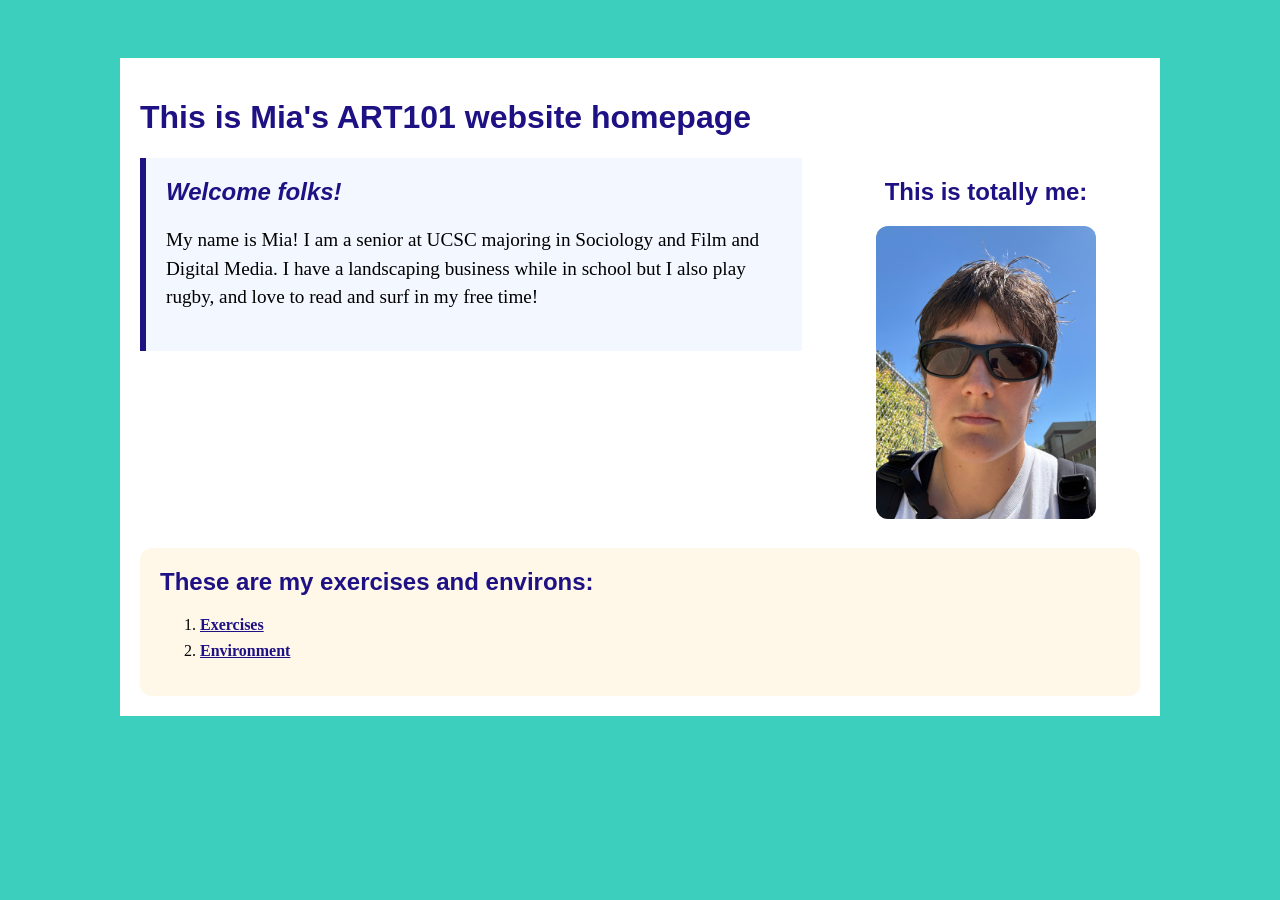
<file: index.html>
<!doctype html>
<html lang="en">
<head>
    <meta charset="utf-8">
    <title>Mia's ART101 Homepage</title>
    <link href="site.css" rel="stylesheet" type="text/css">
</head>
<body>

<div id="page">

    <h1> This is Mia's ART101 website homepage</h1>

<div class="top-section">

    <div id="introduction">
        <h2>Welcome folks!</h2>
    
        <p> 
            My name is Mia! I am a senior at UCSC majoring in Sociology and Film and Digital Media. 
            I have a landscaping business while in school but I also play rugby, and love to read and surf in my free time!
        </p> 
    </div>

    <div class="profile">
        <h2> This is totally me: </h2> 
            <img src="imgme.jpeg"> 

    </div>

</div>
        <div class="navigation">
            <h2> These are my exercises and environs:</h2>
            <ol>
                 <li><a href="exercises/lab06.html">Exercises</a></li>
                 <li><a href="environ/env05.html">Environment</a></li>

            </ol> 
        </div>

 </div>

        
</body>
 
</html>
</file>
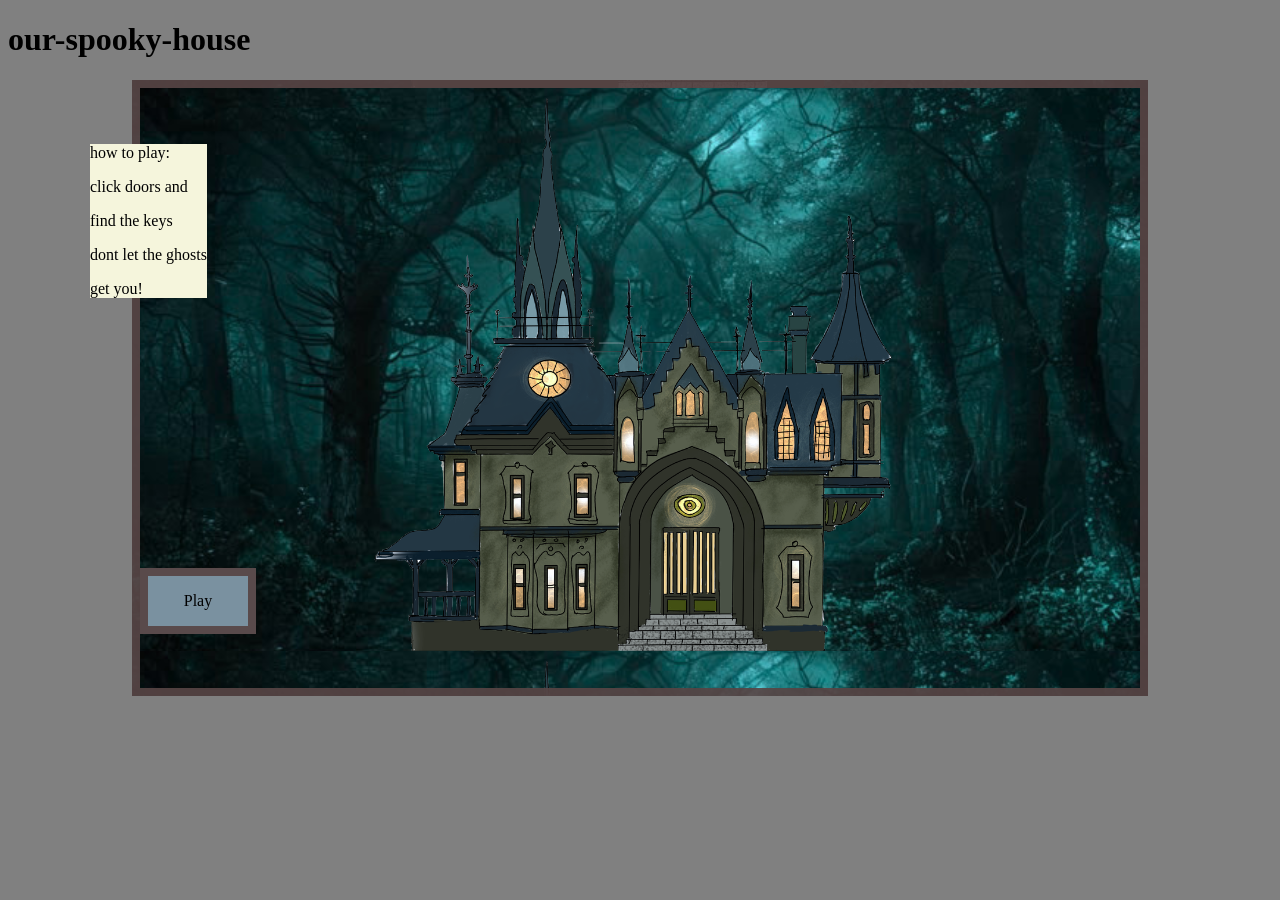
<file: final/index.html>
<!doctype html>
<html lang="en">
<head>
    <meta charset="utf-8">
    <title>our-spooky-house</title>
    <link href="house.css" rel="stylesheet" type="text/css">
     <script src="https://code.jquery.com/jquery-3.7.1.min.js"></script>
        <script src="house.js" DEFER></script>
  
</head>
<body>
    <audio src="resources/audio/title-screen-theme.mp3" id="audioSrc" autoplay></audio>
    <div id="header" class="glow">
        <h1> our-spooky-house </h1>
    </div>

    <div id="counter" >
      <p id="counter-message">key counter</p>
       
            <div id="k1" class="key hidden">
            </div>

            <div id="k2"  class="key hidden">
            </div>

            <div id="k3"  class="key hidden">
           </div>

    </div>
     <div id="counter2">
      <p id="ghost-message">ghost counter</p>
       
            <div id="g1" class="ghost hidden">
            </div>

            <div id="g1"  class="ghost hidden">
            </div>

            <div id="g3"  class="ghost hidden">
           </div>

    </div>
    <div id="gameover" class="page hidden">
        <p>you lost<p>
    </div>
   
    <div id="starter" class="page" >

            <div id="instructions">
                    <p> how to play:<p>
                    <p> click doors and <p>
                        find the keys<p>
                        dont let the ghosts<p>
                        get you!
            </div>
            <div id="start_button" >
                <p>Play<p>
            </div>
    </div>
            <div id="room1" class="page room" hidden>
                   <div id="door1" class="doors">
                     <p>door 1<p> 
                    </div>
                 <div id="door2" class="doors">
                    <p>door 2<p>      
                 </div>
                 <div id="door3" class="doors">
                     <p>door3<p> 
                </div>
                 <div id="door4" class="doors">
                     <p>door4<p>
                 </div> 
            </div>

            <div id="room2" class="page room" hidden>
                <p> <mark>this is room#2<mark><p>
                        <div id="item1" key="k1" class="item key">
                          <img=>
                        </div>
                <div id="door2leave2" class="doors">
                    <p>door2leave<p>
                </div>
              
                 
            </div>
            <div id="room3" class="page room" hidden>
                <p>this is room#3</p>
                    
                <div id="door2leave3" class="doors">
                <p>door2leave</p>
                </div>
                 <div id="item2" key="k2" class="item key"></div>
            </div>
            <div id="room4" class="page room" hidden>
                <p>this is room#4<p>
                    
                <div id="door2leave4" class="doors">
                    <p>door2leave<p>
                </div>
                <div id="item3" ghost="g1" class="item2 ghost"><img src="resources/images/scaryghost2.gif"></div>
                <div id="new" class="doors hidden">
                    <img src="resources/images/trapdoor.png">
                </div>
            </div>
            <div id="room5" class="page room" hidden>
                <p>this is room#5</p>
                <div id="door2leave5" class="doors">
                    <p>door2leave<p>
                 
                </div>
            </div>
            
            <div id="finalroom" class="page room" hidden>
                <p> you made it out!</p>
                
            </div>
           
    <!-- All visible page content goes between <body> and </body> -->

</body>
</html>
</file>
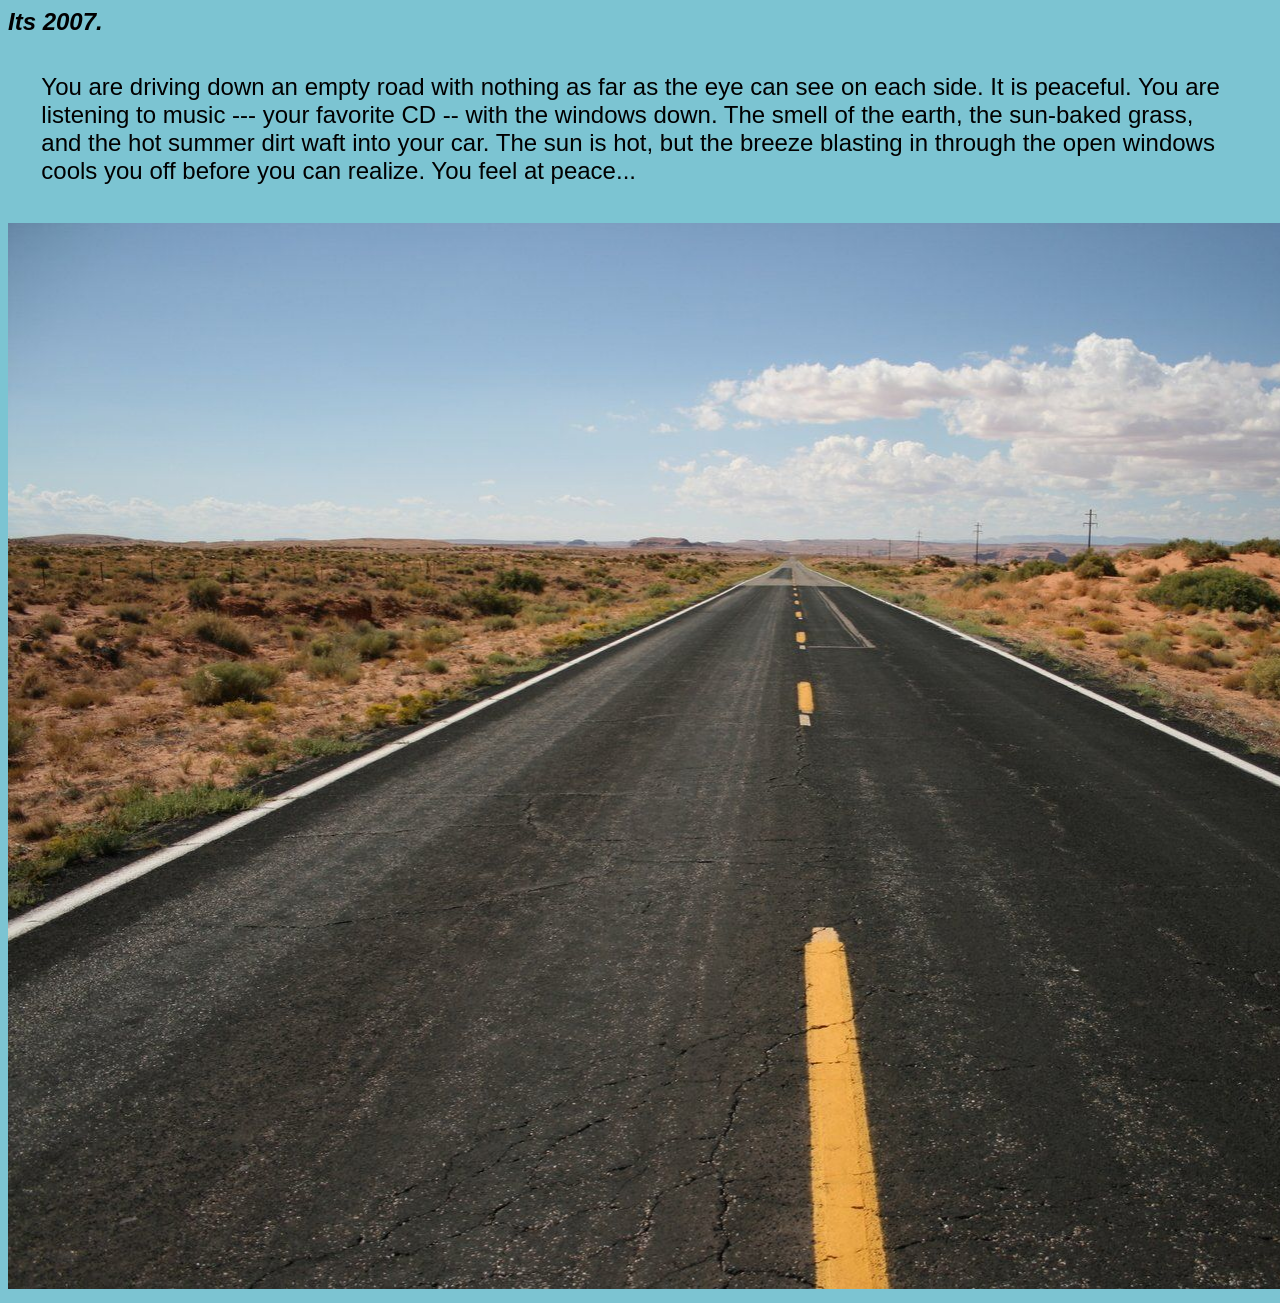
<file: environ/env01.html>
<!doctype html>
<html lang="en">
<head>
    <meta charset="utf-8">
    <title>Environment 1</title>
    <link href="env.css" rel="stylesheet" type="text/css">
</head>
<body>
<em> <strong> Its 2007. </strong></em>

<p>
    <div class="test-div"> 
        You are driving down an empty road with nothing as far as the eye can see on each side. It is peaceful. You are listening to music --- your favorite CD -- with the windows down. 
        The smell of the earth, the sun-baked grass, and the hot summer dirt waft into your car. 
        The sun is hot, but the breeze blasting in through the open windows cools you off before you can realize. You feel at peace...
    </div> 
</p>

<img src="long-road.jpg">

</body>
</html>
</file>
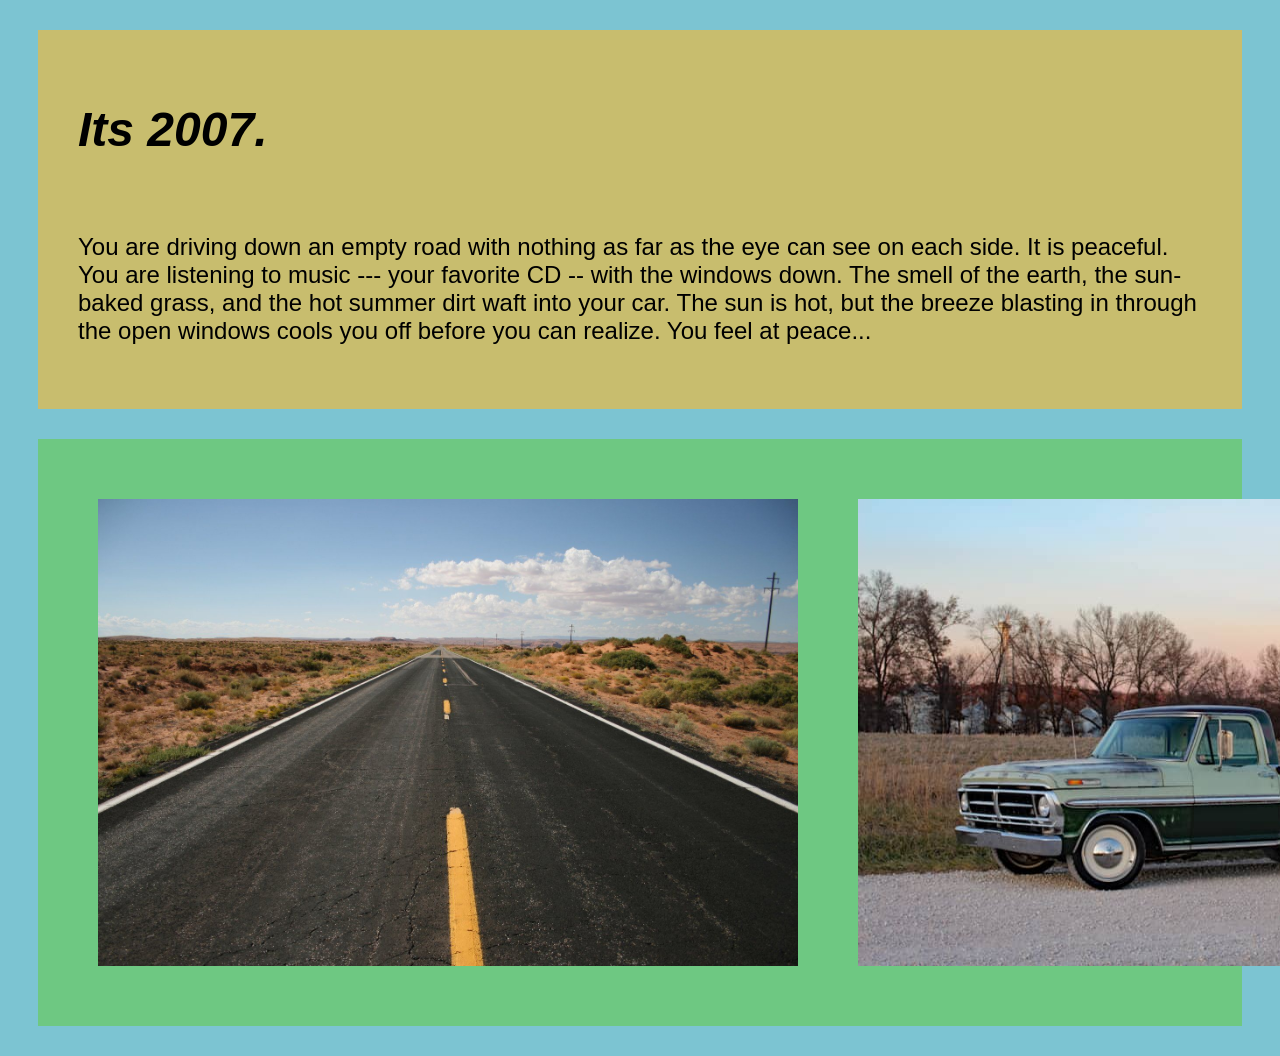
<file: environ/env02.html>
<!doctype html>
<html lang="en">
<head>
    <meta charset="utf-8">
    <title>Environment 1</title>
    <link href="env02.css" rel="stylesheet" type="text/css">
</head>
<body>

    <div class="top-section">

        <h1> <em> <strong> Its 2007. </strong></em></h1>
    
            <p> You are driving down an empty road with nothing as far as the eye can see on each side. It is peaceful. 
                You are listening to music --- your favorite CD -- with the windows down. 
                The smell of the earth, the sun-baked grass, and the hot summer dirt waft into your car. 
                The sun is hot, but the breeze blasting in through the open windows cools you off before you can realize. 
                You feel at peace... </p>
    </div>

            <div class="mainsec">
                
                <img src="long-road.jpg" id="road">
                 <img src="fordtruck.jpg" id="truck">
                 
            </div>
            
</body>

</html>
</file>
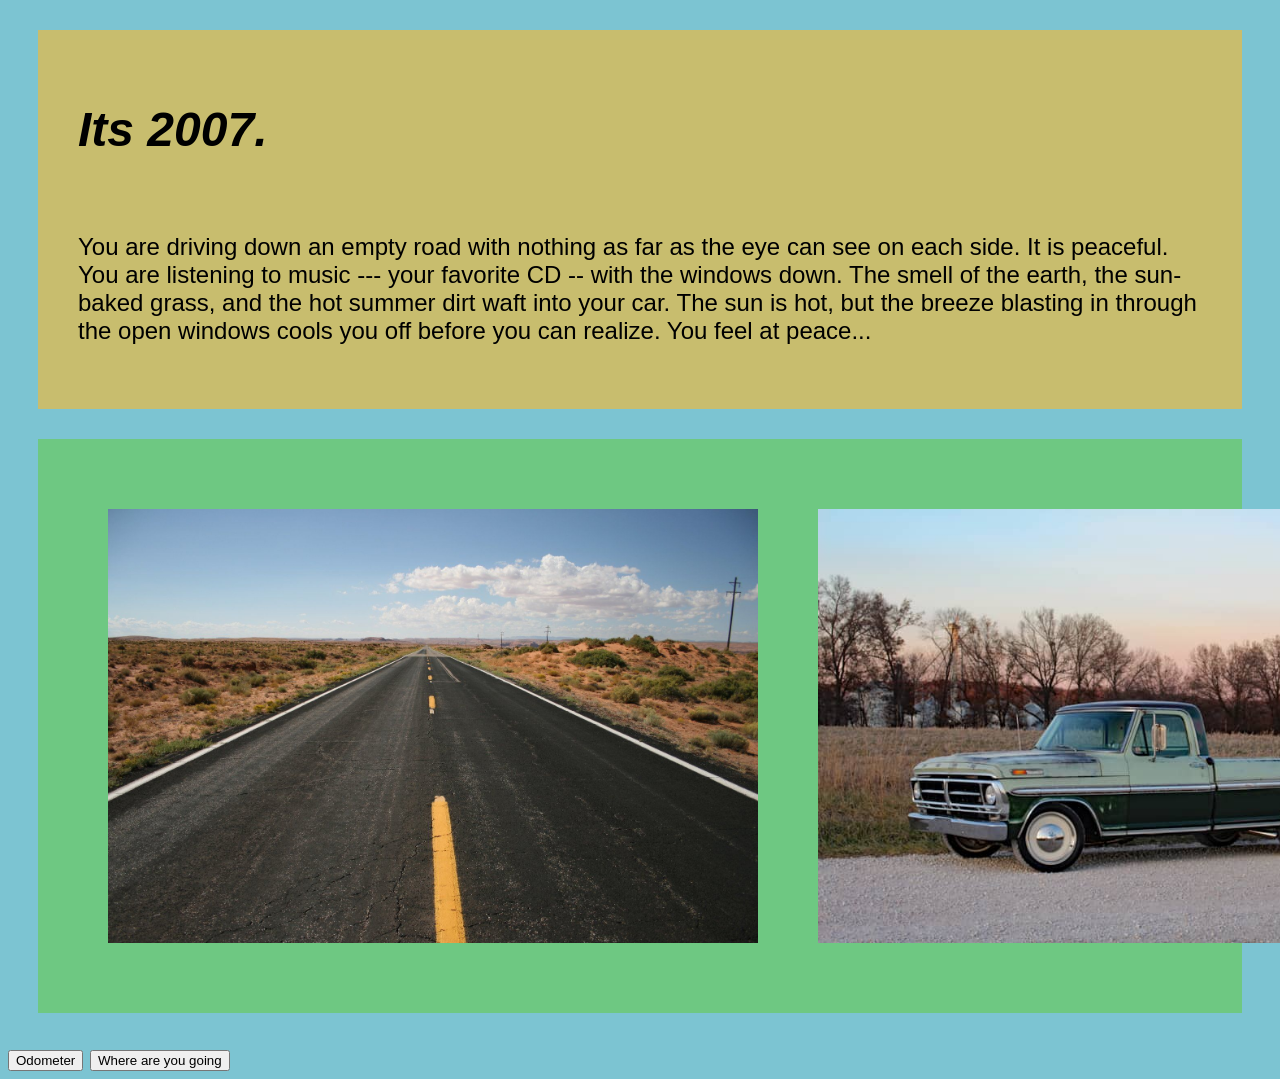
<file: environ/env03.html>
<!doctype html>
<html lang="en">
<head>
    <meta charset="utf-8">
    <title>Environment 1</title>
    <link rel="stylesheet" href="env03.css">
    <script src="https://code.jquery.com/jquery-3.7.1.min.js"></script>
    <script src="env03.js" defer></script>
</head>
<body>

    <div class="top-section">

        <h1> <em> <strong> Its 2007. </strong></em></h1>
    
            <p> You are driving down an empty road with nothing as far as the eye can see on each side. It is peaceful. 
                You are listening to music --- your favorite CD -- with the windows down. 
                The smell of the earth, the sun-baked grass, and the hot summer dirt waft into your car. 
                The sun is hot, but the breeze blasting in through the open windows cools you off before you can realize. 
                You feel at peace... </p>
    </div>

            <div class="mainsec">
                
                <img src="long-road.jpg" id="road">
                 <img src="fordtruck.jpg" id="truck">
                 
            </div>
            
    <div id="environment-output"></div>

    
    <button id="mileage-button">Odometer</button>
    <button id="where-to">Where are you going</button>

</body>

</html>
</file>
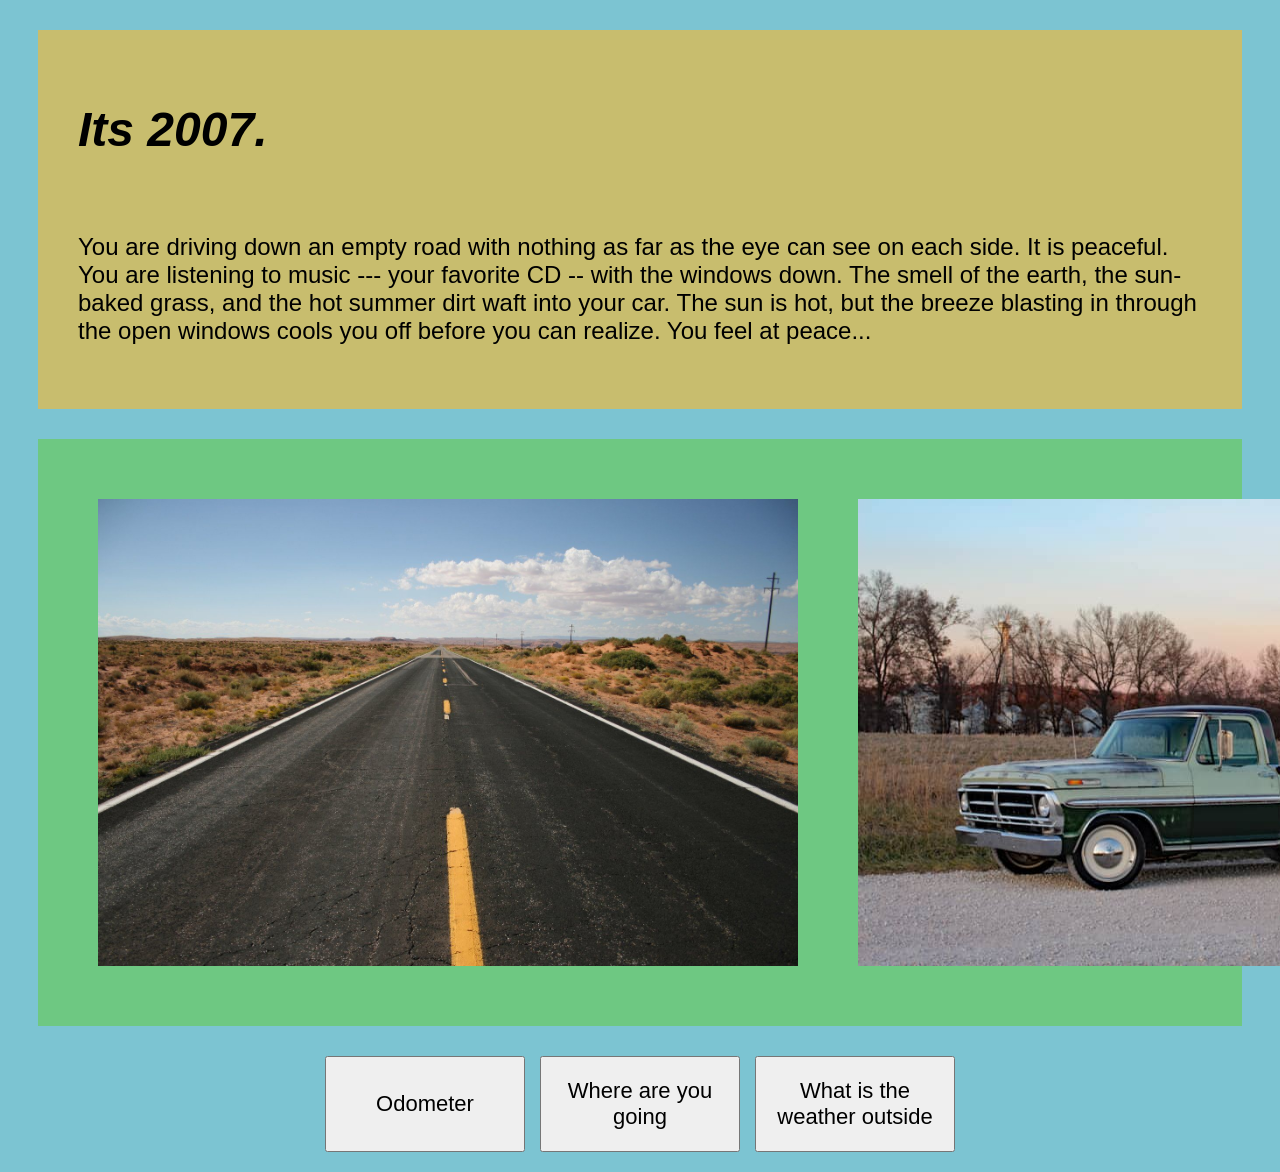
<file: environ/env04.html>
<!doctype html>
<html lang="en">
<head>
    <meta charset="utf-8">
    <title>Environment 1</title>
    <link rel="stylesheet" href="env04.css">
    <script src="https://code.jquery.com/jquery-3.7.1.min.js"></script>
    <script src="env04.js" defer></script>
</head>
<body>

    <div class="top-section">

        <h1> <em> <strong> Its 2007. </strong></em></h1>
    
            <p> You are driving down an empty road with nothing as far as the eye can see on each side. It is peaceful. 
                You are listening to music --- your favorite CD -- with the windows down. 
                The smell of the earth, the sun-baked grass, and the hot summer dirt waft into your car. 
                The sun is hot, but the breeze blasting in through the open windows cools you off before you can realize. 
                You feel at peace... </p>
    </div>

            <div class="mainsec">
                
                <img src="long-road.jpg" id="road">
                 <img src="fordtruck.jpg" id="truck">
                 
            </div>
            
    <div id="environment-output"></div>

        <div class="button-container">
    <button id="mileage-button">Odometer</button>
    <button id="where-to">Where are you going</button>
    <button id="weather-button">What is the weather outside</button>
        </div>
    
    <div id="output"></div>
    

</body>

</html>
</file>
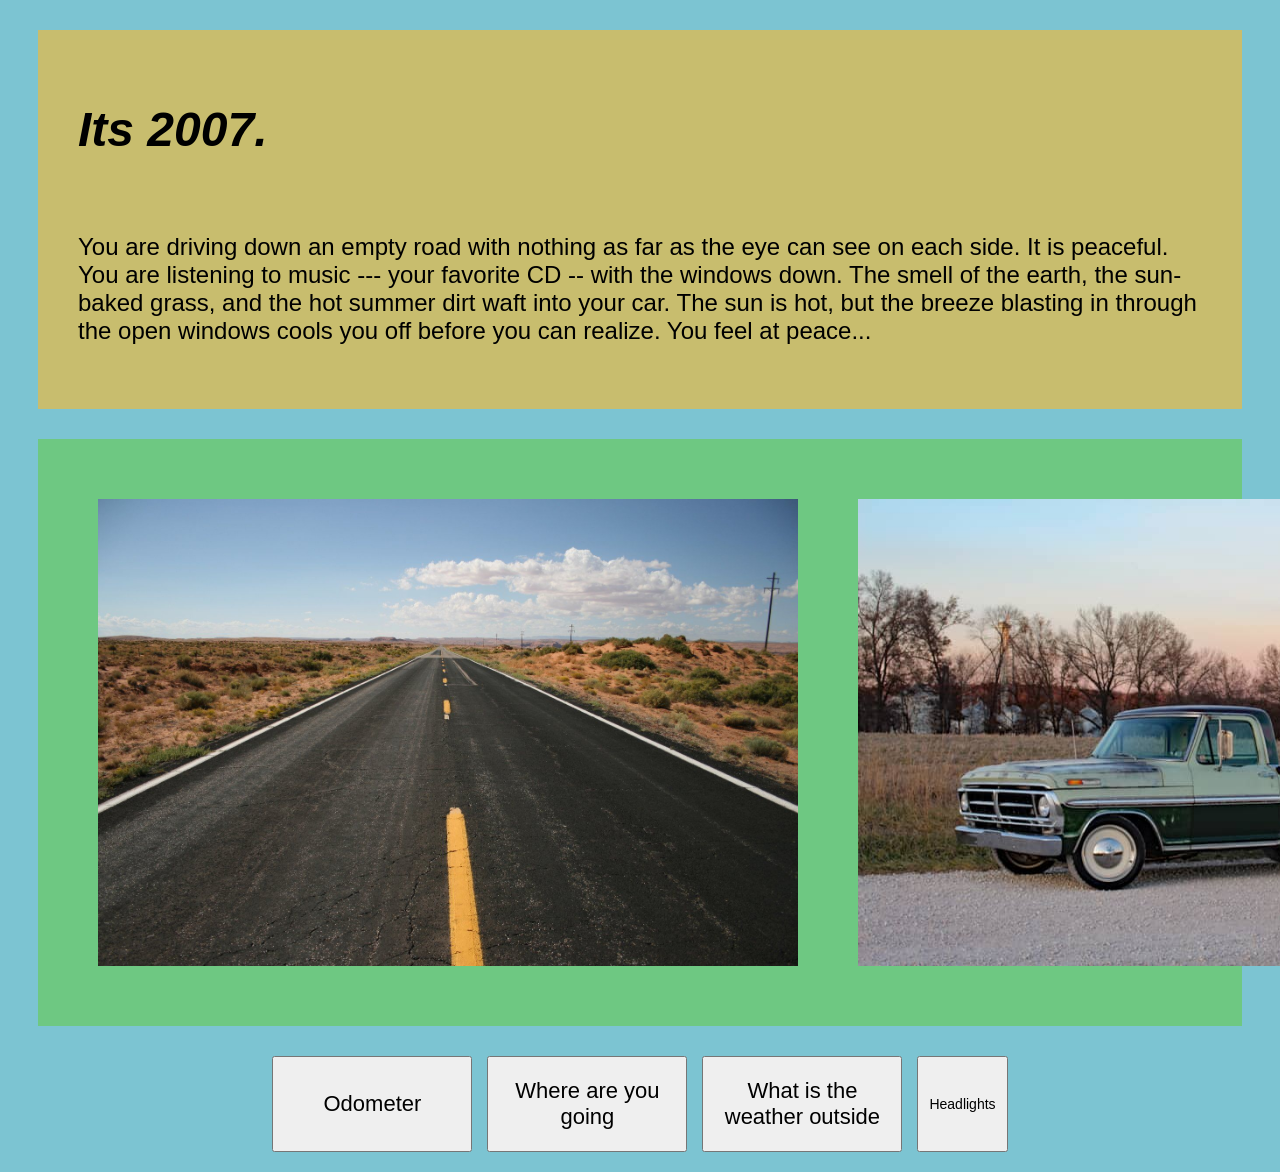
<file: environ/env05.html>
<!doctype html>
<html lang="en">
<head>
    <meta charset="utf-8">
    <title>Environment 1</title>
    <link rel="stylesheet" href="env05.css">
    <script src="https://code.jquery.com/jquery-3.7.1.min.js"></script>
    <script src="env05.js" defer></script>
</head>
<body>

    <div class="top-section">

        <h1> <em> <strong> Its 2007. </strong></em></h1>
    
            <p> You are driving down an empty road with nothing as far as the eye can see on each side. It is peaceful. 
                You are listening to music --- your favorite CD -- with the windows down. 
                The smell of the earth, the sun-baked grass, and the hot summer dirt waft into your car. 
                The sun is hot, but the breeze blasting in through the open windows cools you off before you can realize. 
                You feel at peace... </p>
    </div>

            <div class="mainsec">
                
                <img src="long-road.jpg" id="road">
                 <img src="fordtruck.jpg" id="truck">
                 
            </div>
            
    <div id="environment-output"></div>

        <div class="button-container">
    <button id="mileage-button">Odometer</button>
    <button id="where-to">Where are you going</button>
    <button id="weather-button">What is the weather outside</button>
    <button id="headlights">Headlights</button>
        </div>
    
    <div id="output"></div>



</body>

</html>
</file>
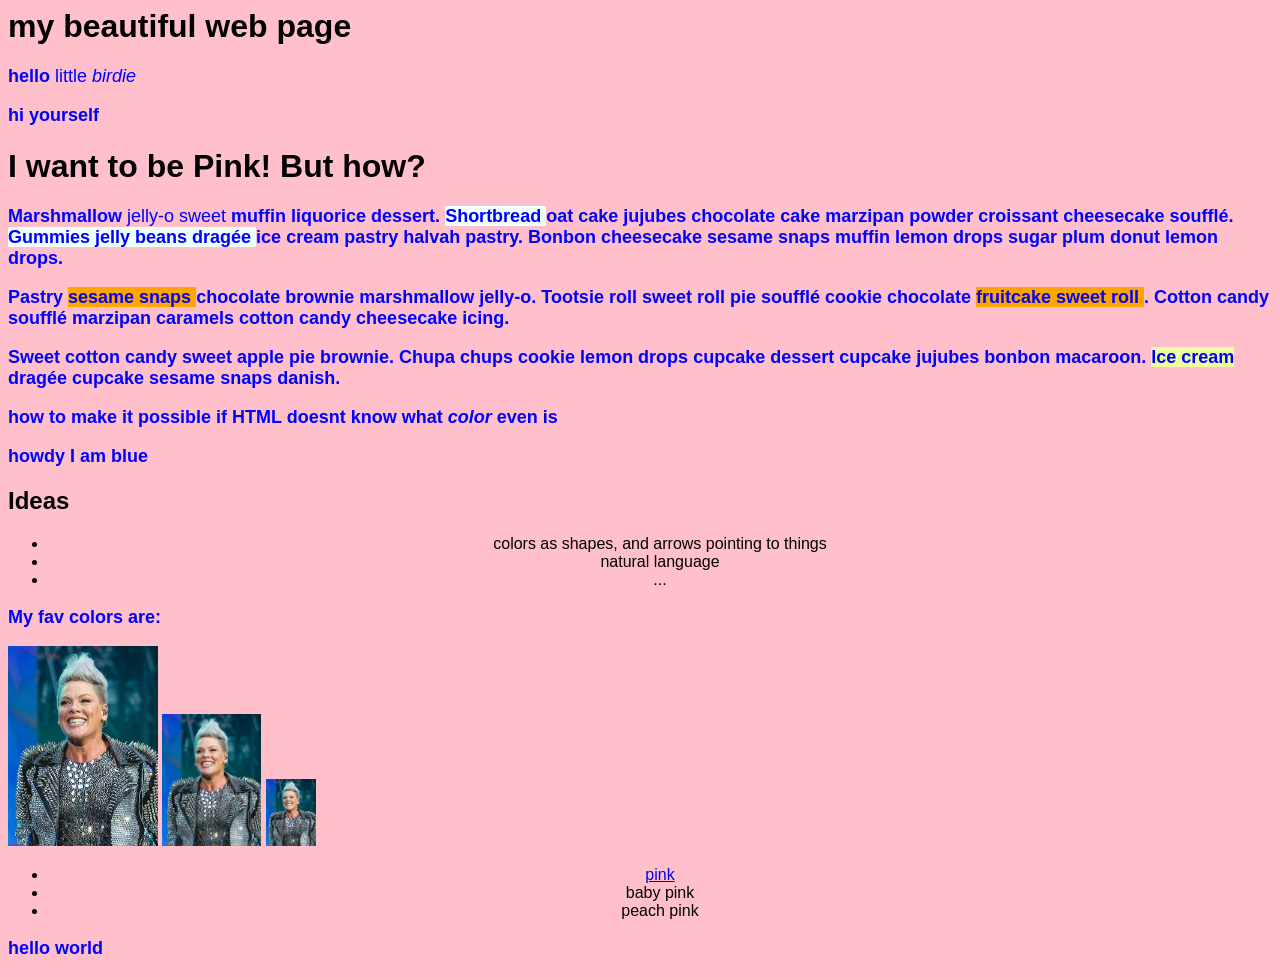
<file: exercises/ex02.html>
<html>

<head>

    <title>The pinkest page</title>
    <link href="ex02.css" rel="stylesheet" type="text/css">
    <link rel="preconnect" href="https://fonts.googleapis.com">
    <link rel="preconnect" href="https://fonts.gstatic.com" crossorigin>
    <link
        href="https://fonts.googleapis.com/css2?family=Capriola&family=Gluten:wght@100..900&family=Hubballi&family=M+PLUS+Rounded+1c:wght@400;500&family=Mystery+Quest&display=swap"
        rel="stylesheet">
</head>

<body>

    <h1>my beautiful web page</h1>



    <p>hello <strong>little <em>birdie</em></strong></p>

    <p>hi yourself</p>

    <h1> I want to be Pink! But how? </h1>

    <p>Marshmallow <strong>jelly-o sweet</strong> muffin liquorice dessert. <span class="highlight_01"> Shortbread </span> oat cake jujubes chocolate cake marzipan powder
        croissant cheesecake soufflé. <span class="highlight_01"> Gummies jelly beans dragée </span> ice cream pastry halvah pastry. Bonbon cheesecake
        sesame snaps muffin lemon drops sugar plum donut lemon drops.</p>
    <p>Pastry <span class="highlight_02"> sesame snaps </span> chocolate brownie marshmallow jelly-o. Tootsie roll sweet roll pie soufflé cookie chocolate 
        <span class="highlight_02"> fruitcake sweet roll </span>. Cotton candy soufflé marzipan caramels cotton candy cheesecake icing.</p>
    <p>Sweet cotton candy sweet apple pie brownie. Chupa chups cookie lemon drops cupcake dessert cupcake jujubes bonbon
        macaroon. <span class="highlight_03"> Ice cream </span> dragée cupcake sesame snaps danish.</p>

    <p> how to make it possible if HTML doesnt know what <em> color </em> even is </p>

    <p> howdy I am blue</p>


    <h2> Ideas</h2>

    <ul>
        <li> colors as shapes, and arrows pointing to things </li>
        <li> natural language</li>
        <li>...</li>
    </ul>


     <p>My fav colors are:</P>

        <img id="pink-huge" src="PinkSpurs160624_(33_of_156)_(cropped).jpg">
         <img id="pink-medium" src="PinkSpurs160624_(33_of_156)_(cropped).jpg">
          <img id="pink-small" src="PinkSpurs160624_(33_of_156)_(cropped).jpg">


        <ul>
            <li><a href="https://en.wikipedia.org/wiki/Pink_(singer)">pink</a></li>
            <li>baby pink</li>
            <li>peach pink</li>
        </ul>



</body>

<p> hello world </p>

</html>
</file>
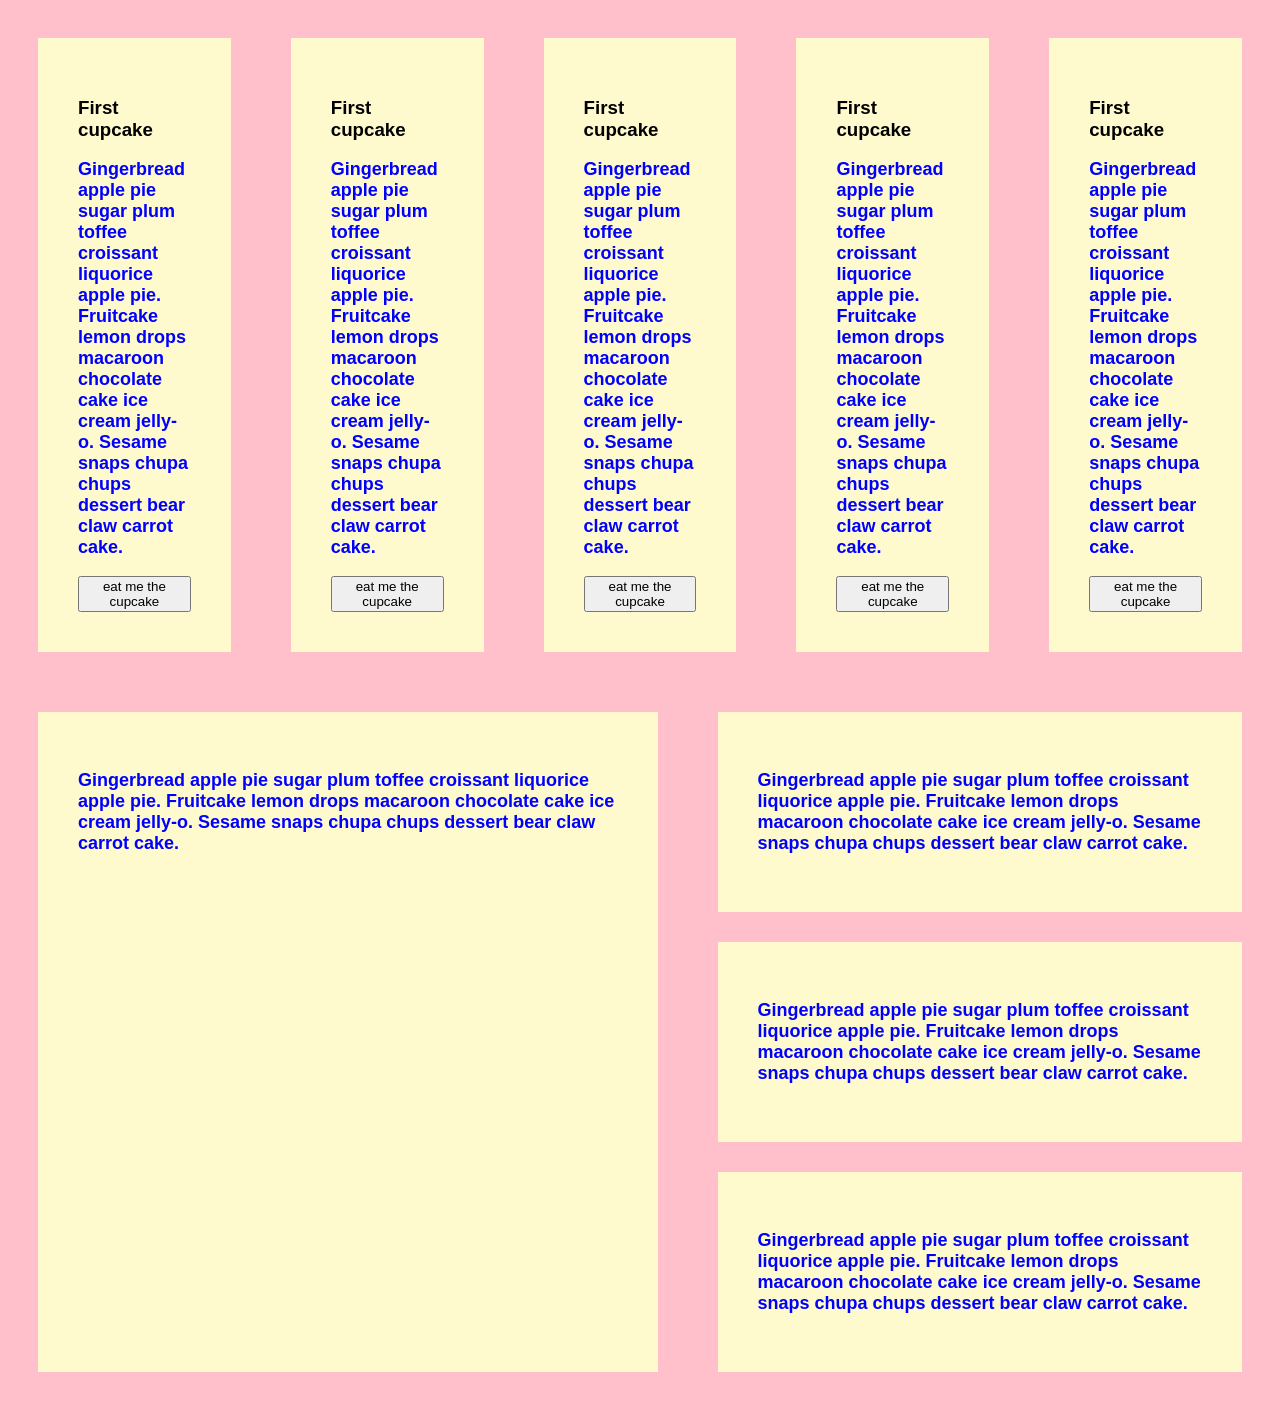
<file: exercises/ex03.html>
<!DOCTYPE html>
<html lang="en">

<head>
    <meta charset="UTF-8">
    <meta name="viewport" content="width=device-width, initial-scale=1.0">
    <link href="ex02.css" rel="stylesheet" type="text/css">
    <title>BOXES</title>
</head>

<body>

    <div class="my-flex">
        <div class="test-div">
            <h3>First cupcake</h3>
            <p>Gingerbread apple pie sugar plum toffee croissant liquorice apple pie. Fruitcake lemon drops macaroon
                chocolate cake ice cream jelly-o. Sesame snaps chupa chups dessert bear claw carrot cake.</p>
            <button>eat me the cupcake</button>
        </div>
        <div class="test-div">
            <h3>First cupcake</h3>
            <p>Gingerbread apple pie sugar plum toffee croissant liquorice apple pie. Fruitcake lemon drops macaroon
                chocolate cake ice cream jelly-o. Sesame snaps chupa chups dessert bear claw carrot cake.</p>
            <button>eat me the cupcake</button>
        </div>
        <div class="test-div">
            <h3>First cupcake</h3>
            <p>Gingerbread apple pie sugar plum toffee croissant liquorice apple pie. Fruitcake lemon drops macaroon
                chocolate cake ice cream jelly-o. Sesame snaps chupa chups dessert bear claw carrot cake.</p>
            <button>eat me the cupcake</button>
        </div>
        <div class="test-div">
            <h3>First cupcake</h3>
            <p>Gingerbread apple pie sugar plum toffee croissant liquorice apple pie. Fruitcake lemon drops macaroon
                chocolate cake ice cream jelly-o. Sesame snaps chupa chups dessert bear claw carrot cake.</p>
            <button>eat me the cupcake</button>
        </div>
        <div class="test-div">
            <h3>First cupcake</h3>
            <p>Gingerbread apple pie sugar plum toffee croissant liquorice apple pie. Fruitcake lemon drops macaroon
                chocolate cake ice cream jelly-o. Sesame snaps chupa chups dessert bear claw carrot cake.</p>
            <button>eat me the cupcake</button>
        </div>
    </div>


<div class="my-flex">
       <div class="test-div">          
            <p>Gingerbread apple pie sugar plum toffee croissant liquorice apple pie. Fruitcake lemon drops macaroon
                chocolate cake ice cream jelly-o. Sesame snaps chupa chups dessert bear claw carrot cake.</p>
        </div>

    <div>
       <div class="test-div">          
            <p>Gingerbread apple pie sugar plum toffee croissant liquorice apple pie. Fruitcake lemon drops macaroon
                chocolate cake ice cream jelly-o. Sesame snaps chupa chups dessert bear claw carrot cake.</p>
        </div>
       <div class="test-div">          
            <p>Gingerbread apple pie sugar plum toffee croissant liquorice apple pie. Fruitcake lemon drops macaroon
                chocolate cake ice cream jelly-o. Sesame snaps chupa chups dessert bear claw carrot cake.</p>
        </div>
       <div class="test-div">          
            <p>Gingerbread apple pie sugar plum toffee croissant liquorice apple pie. Fruitcake lemon drops macaroon
                chocolate cake ice cream jelly-o. Sesame snaps chupa chups dessert bear claw carrot cake.</p>
        </div>
    </div>
</div>


</body>

</html>
</file>
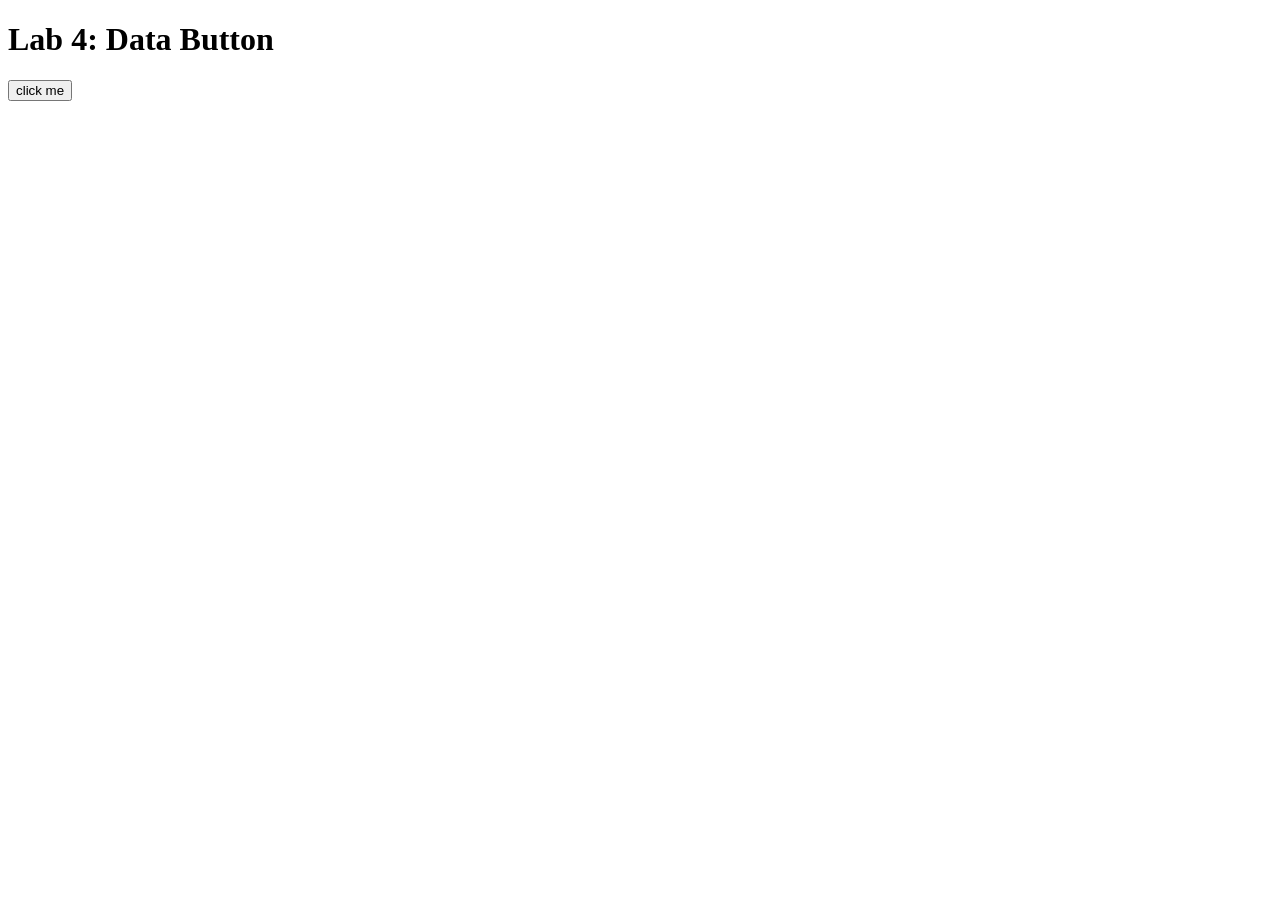
<file: exercises/lab04.html>
<!DOCTYPE html>
<html lang="en">

<head>
    <!-- All techy stuff goes here, inside HEAD -->
    <meta charset="UTF-8">
    <meta name="viewport" content="width=device-width, initial-scale=1.0">

    <!-- Overall title of your page -->
    <title>Lab 4</title>

    <!-- jQuery library -->
    <script src="https://code.jquery.com/jquery-3.7.1.min.js"></script>

    <!-- Link to external JavaScript file -->
    <script src="lab04.js" defer></script>
</head>

<body>
    <!-- Main content goes here, inside BODY -->
    <h1>Lab 4: Data Button</h1>

    <button id="needy-button">click me</button>

    <div id="output"></div>
    
</body>

</html>
</file>
<file: site.css>
body { background: #3ccfbe; padding: 50px; }
h1,
h2,
h3 { color: #1d1184; font-family: sans-serif; }
img { width: 200px;}
#page {max-width: 1000px; margin: 0 auto 0 auto; background: white; padding: 20px;}

.top-section { display: flex; gap: 30px; align-items: flex-start; margin: 0 0 25px 0;}

#introduction {background: #f3f7ff; padding: 20px; border-left: 6px solid #1d1184;
flex: 2;}

#introduction h2 {font-style: italic; margin-top: 0;}

#introduction p {font-size: 120%; line-height: 1.5;}

.profile {text-align: center; flex: 1;}

.profile img {width: 220px; border-radius: 12px;}

.profile p {font-size: 90%;}

.navigation { background: #fff7e8; padding: 20px; border-radius: 12px;}

.navigation h2 { margin-top: 0;}

.navigation li { margin-bottom: 8px;}

.navigation a { color: #1d1184; font-weight: bold;}
</file>
<file: final/house.css>
body{
    background: grey;

}
#counter{
    background:green;
    position: absolute;
    top:5px;
    right:5px;
    
    display: flex;

}
.key{
    margin: auto;
    position: relative;
    width: 30px; 
    height: 30px;
    background-image: url('resources/images/key.png');
    background-size: contain;
    background-repeat: no-repeat;
}
#counter2{
    background:red;
    position: absolute;
    bottom:5px;
    right:5px;
    height:300px;
    border: solid rgb(8, 45, 75) 3px;


}
.ghost{
    margin: auto;
    position: relative;
    width: 30px; height: 30px;
    background-color: black;
    background-size: contain;
}
.hidden {
    display: none;
}

.page{
     border: 0.5rem solid rgba(87, 69, 69, 0.926);
     width: 1000px; 
     height: 600px;
     margin: auto;
     position: relative;
   
}
#instructions{
    background: beige;
    width: fit-content;
    position: relative;
    right:50px;
    top: 40px;
}

#start_button{
    position:absolute;
    top: 80%;
    display: flex;
    justify-content: center;
    justify-self: center;
    background-color: rgb(122, 145, 160);
    width: 100px; 
    text-align: center;
    border: 0.5rem solid rgba(87, 69, 69, 0.926);
    text-shadow: #2222dd;

}

#starter {
    background-image: url("resources/images/outside_intrance.svg");
    background-size: contain;
}

#room1{
     background-image: url("resources/images/spookyentrance.png");
     background-size:  cover;
     background-repeat: no-repeat;
}


.doors{
    background: brown;
    
    position:absolute;
}
#door1{
    bottom: 20px;
}
#door2{
    bottom: 20px;
    left: 50px;
}

#door3{
    bottom: 20px;
    left: 100px;
}

#door4{
    bottom: 20px;
    left: 150px;
}

#new{
    bottom: 20px;
    left: 200px;
    width:fit-content;
    position:relative
}
#new img { width: 100px;;}

#gameover{
    background-color: red;
    border: 1px solid #2222dd;
     width: 600px; 
     height: 500px;
     margin: auto;
     position: relative;

}

#room2{
     background-image: url("resources/images/SeanceRoom.jpeg");
     background-size:  cover;
     background-repeat: no-repeat;

}

#item1{
    top: 400px;
    left:0px;
  }

#room4{
     background-image: url("resources/images/hallway1.jpeg");
     background-size:  cover;
     background-repeat: no-repeat;

}

#turn_back{
    left: 350px;
    bottom: 150px;
}
#item{
    top: 100px;
    right:10px;
    border: 1px solid blue;
    
}
#item2{
    top: 460px;
    right:100px;

   
    
}
 
#item3 img {
    width: 400px;
}

#room3{
    background-image: url("resources/images/attic_room.webp");
    background-size: cover;

}

#room5 {
    background-image: url("resources/images/scaryghost4.gif");
    background-size: cover;

}
#item4{
    top: 100px;
    right:10px;
    background-image: url("resources/images/scaryghost4.gif");
    background-size: cover;
    
}

img {
  border: 1px solid #ddd;
  border-radius: 4px;
  padding: 5px;
  width: 150px;
}

img:hover {
  box-shadow: 0 0 2px 1px rgba(0, 140, 186, 0.5);
}

#finalroom {
    background-image: url("resources/images/backyard.jpg");
    background-size: cover;

}

#finalroom p {
font-size: 100px;
color: rgb(157, 22, 22);
text-align: center;
}
</file>
<file: environ/env.css>
body { background-color: rgb(124, 196, 210); }
img { width: 1600px;}
.test-div { padding: 10pt; margin: 15pt; } 
html { font-family: Arial, Helvetica, sans-serif; font-size: 18pt; }
</file>
<file: environ/env02.css>
body { background: rgb(124, 196, 210); }

img { width: 700px; }

.top-section { background: rgb(200, 189, 110); margin: 30px; padding: 40px; 
    display: flex; flex-direction: column;
    gap: 20px; }

.mainsec {background: rgb(110, 200, 130); 
    margin: 30px; 
    padding: 40px; display: flex; flex-direction: row;
    gap: 20px; }

html { font-family: Arial, Helvetica, sans-serif; font-size: 18pt; }

#truck, #road { padding: 10px; margin: 10px; }
</file>
<file: environ/env03.css>
body { background: rgb(124, 196, 210); }

img { width: 650px; }

.top-section { background: rgb(200, 189, 110); margin: 30px; padding: 40px; 
    display: flex; flex-direction: column;
    gap: 20px; }

.mainsec {background: rgb(110, 200, 130); 
    margin: 30px; 
    padding: 50px; display: flex; flex-direction: row;
    gap: 20px; }

html { font-family: Arial, Helvetica, sans-serif; font-size: 18pt; }

#road { padding: 10px; margin: 10px; }

#truck {padding: 10px; margin: 10px;}
</file>
<file: environ/env04.css>
body { background: rgb(124, 196, 210); }

img { width: 700px; }

.top-section { background: rgb(200, 189, 110); margin: 30px; padding: 40px; 
    display: flex; flex-direction: column;
    gap: 20px; }

.mainsec {background: rgb(110, 200, 130); 
    margin: 30px; 
    padding: 40px; display: flex; flex-direction: row;
    gap: 20px; }

html { font-family: Arial, Helvetica, sans-serif; font-size: 18pt; }

#truck, #road { padding: 10px; margin: 10px; }

.button-container {
    display: flex;
    margin-top: 20px;
    justify-content: center;
    gap: 15px;
}

#output {
    text-align: center;
    margin-top: 20px;
    font-size: 22px;
    font-weight: bold;
}

#environment-output {
    text-align: center;
    margin-top: 20px;
    font-size: 22px;
    font-weight: bold;
}

#mileage-button {
    font-size: 22px;
    padding: 20px;
    width: 200px;
}

#where-to {
    font-size: 22px;
    padding: 20px;
    width: 200px;
}

#weather-button {
    font-size: 22px;
    padding: 20px;
    width: 200px;
}

#where-to-output {
    font-size: 22px;
    padding: 20px;
    width: 200px;
}
</file>
<file: environ/env05.css>
body { background: rgb(124, 196, 210); }

img { width: 700px; }

.top-section { background: rgb(200, 189, 110); margin: 30px; padding: 40px; 
    display: flex; flex-direction: column;
    gap: 20px; }

.mainsec {background: rgb(110, 200, 130); 
    margin: 30px; 
    padding: 40px; display: flex; flex-direction: row;
    gap: 20px; }

html { font-family: Arial, Helvetica, sans-serif; font-size: 18pt; }

#truck, #road { padding: 10px; margin: 10px; }

.button-container {
    display: flex;
    margin-top: 20px;
    justify-content: center;
    gap: 15px;
}

#output {
    text-align: center;
    margin-top: 20px;
    font-size: 22px;
    font-weight: bold;
    color: inherit;
}

#environment-output {
    text-align: center;
    margin-top: 20px;
    font-size: 22px;
    font-weight: bold;
}

#mileage-button {
    font-size: 22px;
    padding: 20px;
    width: 200px;
}

#where-to {
    font-size: 22px;
    padding: 20px;
    width: 200px;
}

#weather-button {
    font-size: 22px;
    padding: 20px;
    width: 200px;
}

#headlights {
    font-size: 14px;
    padding: 10px;
}
</file>
<file: exercises/ex02.css>
p {color: blue; font-size: large; font-weight: bold; }

p strong { font-weight: normal; }

li { text-align: center; }

html { font-family: Sans-serif; background-color: pink; }


/* select all html tags that have a class highlight_01 */
.highlight_01 { background-color: azure; }

.highlight_02 { background-color: orange; }

.highlight_03 { background-color: rgb(238, 255, 161); }

#pink-huge { width: 150px; }

#pink-medium { width: 99px; }

#pink-small { width: 50px; }


.test-div { background: lemonchiffon; margin: 30px; padding: 40px; }

.my-flex { display: flex; }
</file>
